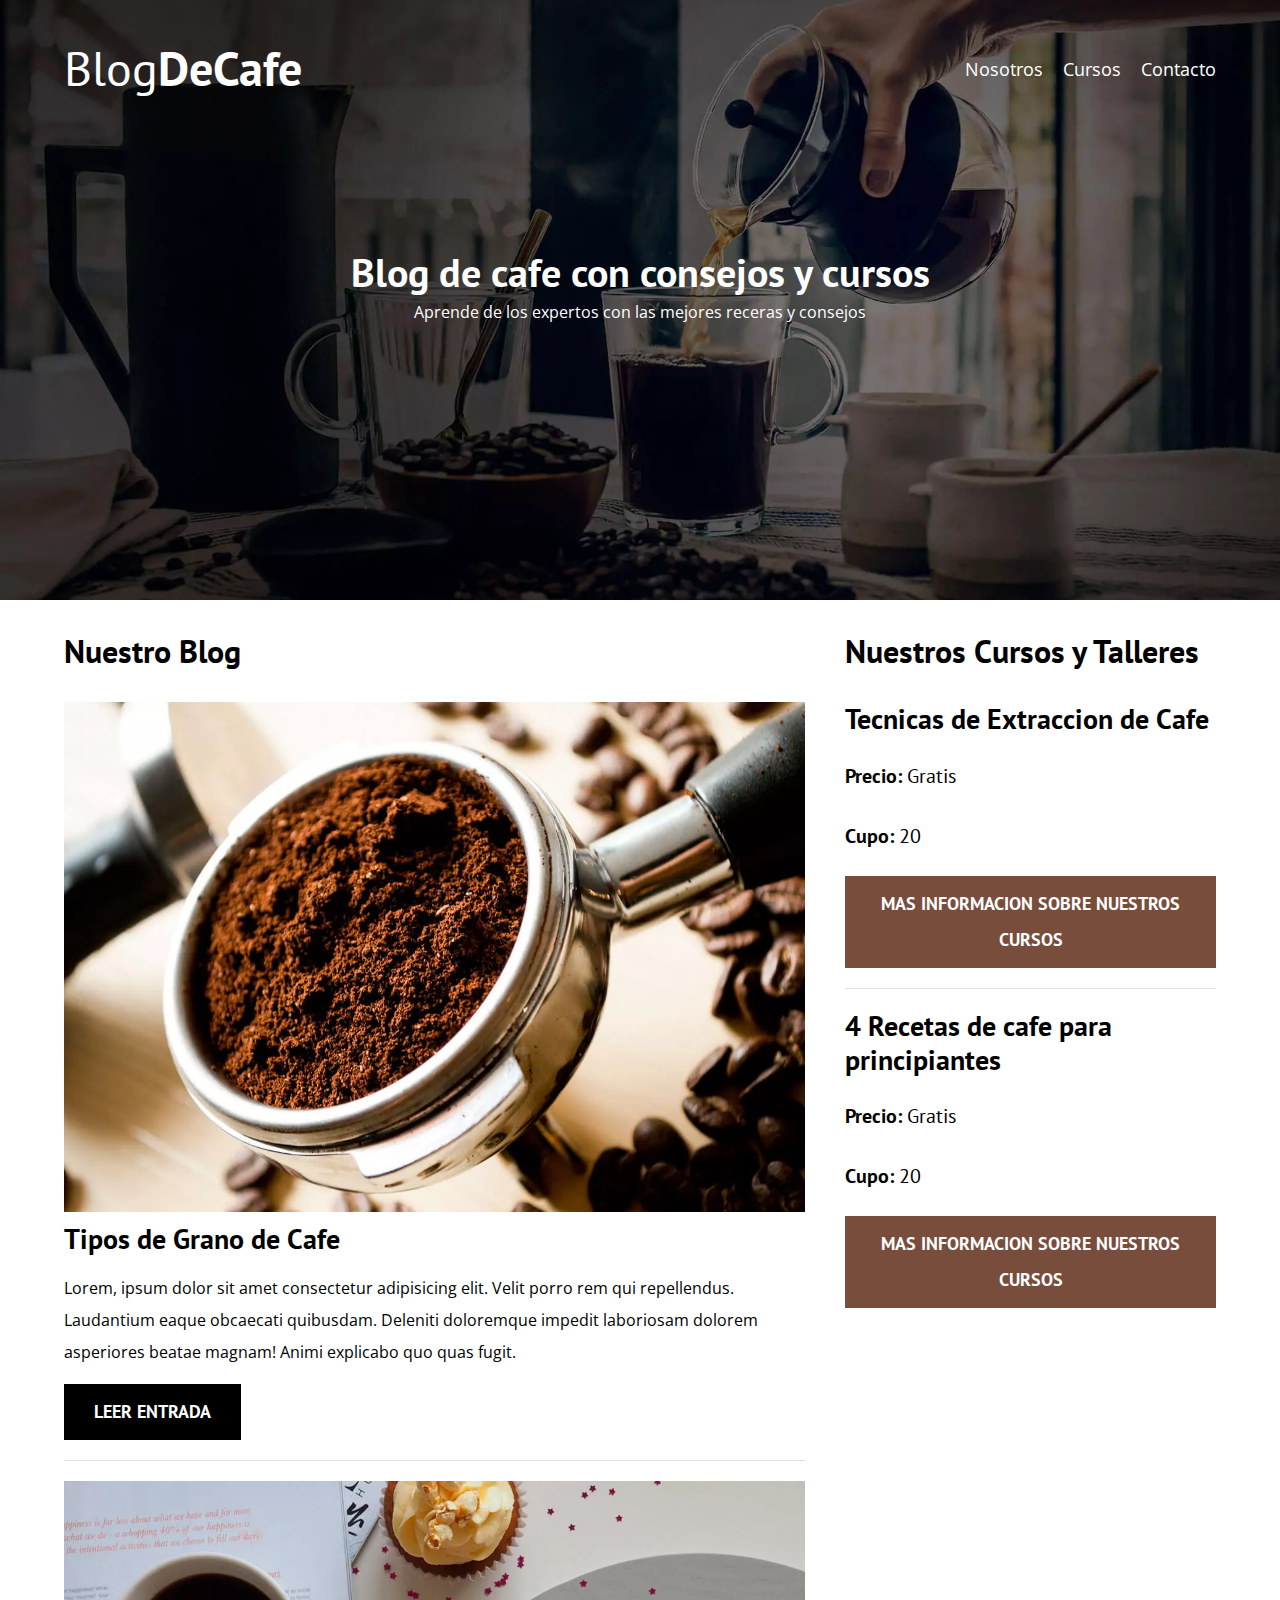
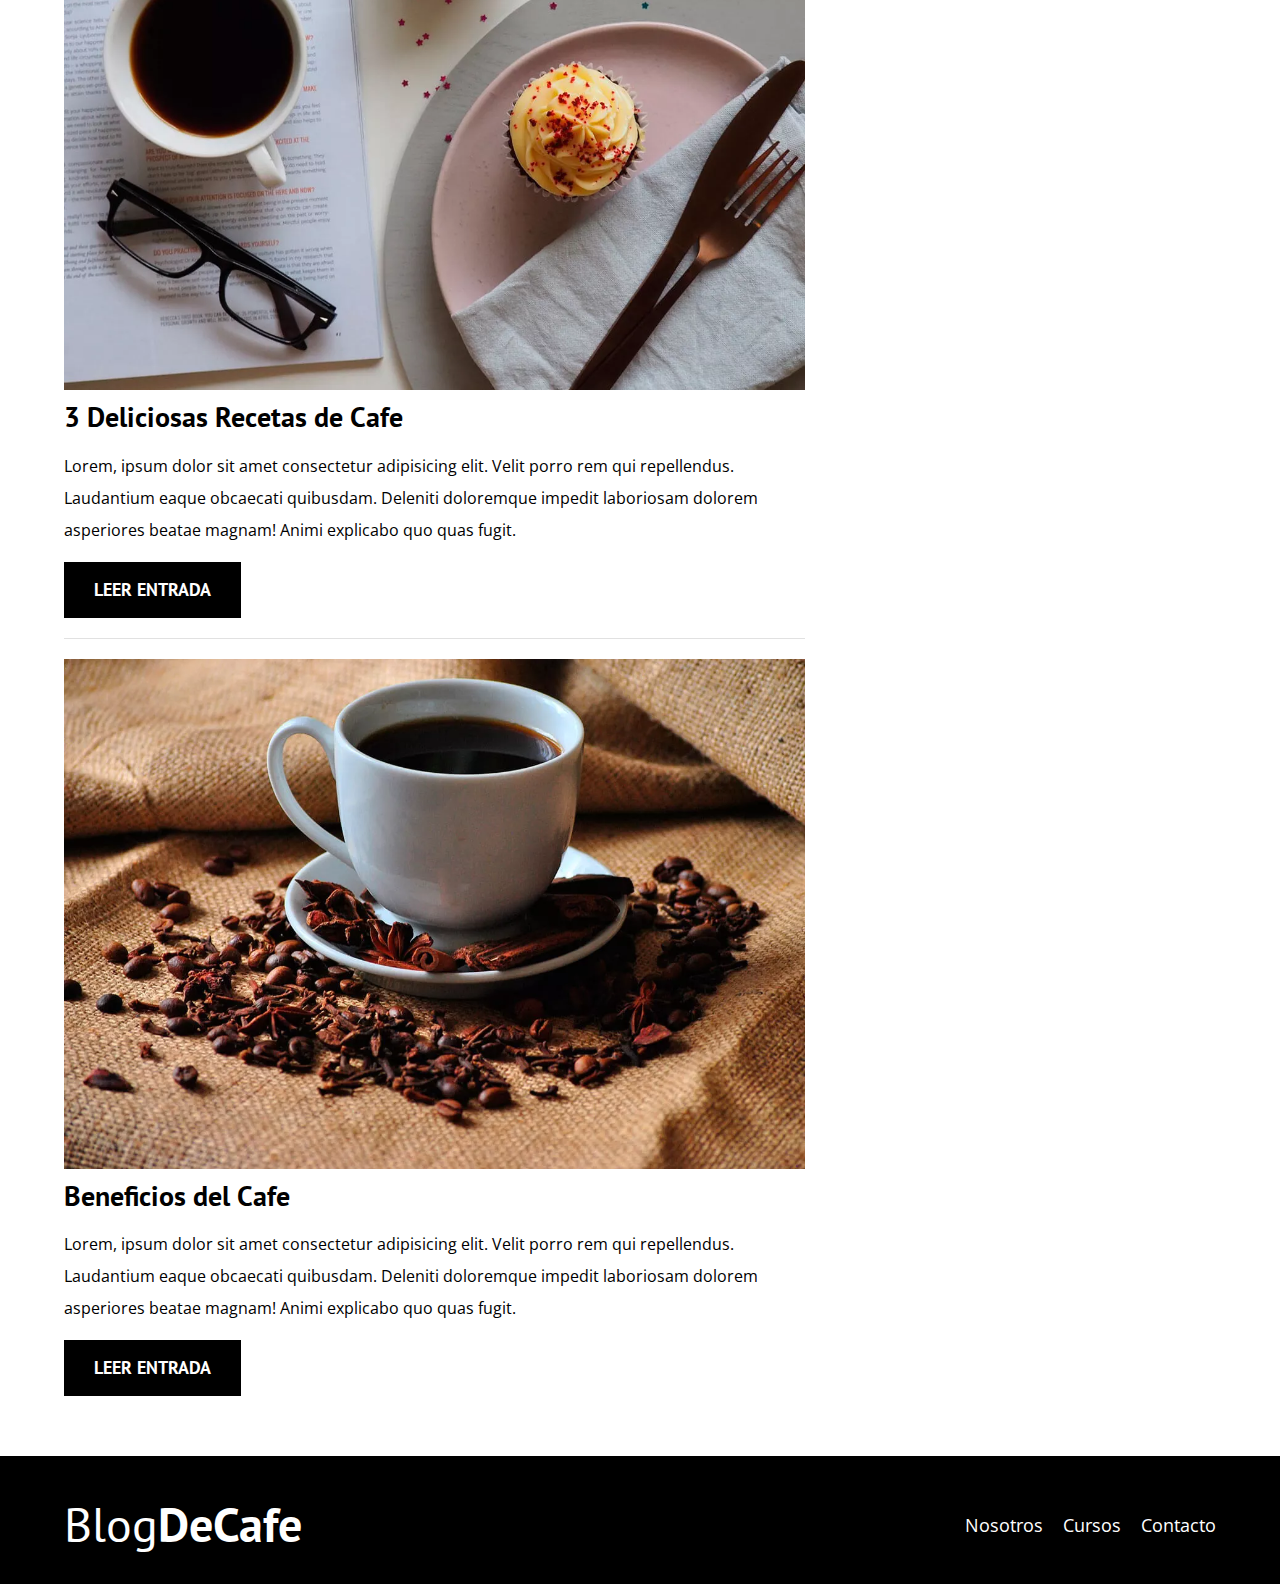
<file: blogdecafe/index.html>
<!DOCTYPE html>
<html lang="en">
<head>
    <meta charset="UTF-8">
    <meta name="viewport" content="width=device-width, initial-scale=1.0">
    <title>BlogDeCafe</title>
    <meta name="description" content="Pagina web de blog de cafe">

    <!-- Prefetch-->
    <link rel="prefetch" href="nosotros.html" as="document">

    <!-- Preload -->
    <link rel="preload" href="css/normalize.css" as="style">
    <link rel="stylesheet" href="css/normalize.css">

    <link rel="preload" href="https://fonts.googleapis.com/css2?family=Open+Sans&family=PT+Sans:wght@400;700&display=swap" crossorigin="crossorigin" as="font">
    <link href="https://fonts.googleapis.com/css2?family=Open+Sans&family=PT+Sans:wght@400;700&display=swap" rel="stylesheet">

    <link rel="preload" href="css/style.css" as="style">
    <link rel="stylesheet" href="css/style.css">
</head>
<body>

    <header class="header">

        <div class="contenedor">
            <div class="barra">
                <a class="logo" href="index.html">
                    <h1 class="logo__nombre no-margin centrar-texto">Blog<span class="logo__bold">DeCafe</span></h1>
                </a>

                <nav class="navegacion">
                    <a href="nosotros.html" class="navegacion__enlace">Nosotros</a>
                    <a href="cursos.html" class="navegacion__enlace">Cursos</a>
                    <a href="contacto.html" class="navegacion__enlace">Contacto</a>
                </nav>
            </div>
        </div>
        
        <div class="header__texto">
            <h2 class="no-margin">Blog de cafe con consejos y cursos</h2>
            <p class="no-margin">Aprende de los expertos con las mejores receras y consejos</p>
        </div>
    </header>

    <div class="contenedor contenido-principal">
        <main class="blog">
            <h3>Nuestro Blog</h3>

            <article class="entrada">
                <div class="entrada__imagen">
                    <picture>
                        <source loading="lazy" srcset="img/blog1.webp" type="image/webp">
                        <img loading="lazy" src="/img/blog1.jpg" alt="imagen blog">
                    </picture>
                </div>

                <div class="entrada__contenido">
                    <h4 class="no-margin">Tipos de Grano de Cafe</h4>
                    <p>Lorem, ipsum dolor sit amet consectetur adipisicing elit. Velit porro rem qui repellendus. Laudantium eaque obcaecati quibusdam. Deleniti doloremque impedit laboriosam dolorem asperiores beatae magnam! Animi explicabo quo quas fugit.</p>
                    <a href="entrada.html" class="boton boton--primario">Leer Entrada</a>
                </div>
            </article>

            <article class="entrada">
                <div class="entrada__imagen">
                    <picture>
                        <source loading="lazy" srcset="img/blog2.webp" type="image/webp">
                        <img loading="lazy" src="/img/blog2.jpg" alt="imagen blog" >
                    </picture>
                </div>

                <div class="entrada__contenido">
                    <h4 class="no-margin">3 Deliciosas Recetas de Cafe</h4>
                    <p>Lorem, ipsum dolor sit amet consectetur adipisicing elit. Velit porro rem qui repellendus. Laudantium eaque obcaecati quibusdam. Deleniti doloremque impedit laboriosam dolorem asperiores beatae magnam! Animi explicabo quo quas fugit.</p>
                    <a href="entrada.html" class="boton boton--primario">Leer Entrada</a>
                </div>
            </article>

            <article class="entrada">
                <div class="entrada__imagen">
                    <picture>
                        <source loading="lazy" srcset="img/blog3.webp" type="image/webp">
                        <img loading="lazy" src="/img/blog3.jpg" alt="imagen blog">
                    </picture>
                </div>

                <div class="entrada__contenido">
                    <h4 class="no-margin">Beneficios del Cafe</h4  >
                    <p>Lorem, ipsum dolor sit amet consectetur adipisicing elit. Velit porro rem qui repellendus. Laudantium eaque obcaecati quibusdam. Deleniti doloremque impedit laboriosam dolorem asperiores beatae magnam! Animi explicabo quo quas fugit.</p>
                    <a href="entrada.html" class="boton boton--primario">Leer Entrada</a>
                </div>
            </article>
        </main>
            <aside class="sidebar">
                <h3>Nuestros Cursos y Talleres</h3>

                 <ul class="cursos no-padding">
                        <li class="widget-curso">
                        <h4 class="no-margin">Tecnicas de Extraccion de Cafe</h4>
                        <p class="widget-curso__label">Precio:
                            <span class="widget-curso__info">Gratis</span>
                        </p>
                        <p class="widget-curso__label">Cupo:
                            <span class="widget-curso__info">20</span>
                        </p>
                        <a href="entrada.html" class="boton boton--secundario">Mas Informacion sobre nuestros cursos</a>
                        </li>

                        <li class="widget-curso">
                            <h4 class="no-margin">4 Recetas de cafe para principiantes</h4>
                            <p class="widget-curso__label">Precio:
                                <span class="widget-curso__info">Gratis</span>
                            </p>
                            <p class="widget-curso__label">Cupo:
                                <span class="widget-curso__info">20</span>
                            </p>
                            <a href="entrada.html" class="boton boton--secundario">Mas Informacion sobre nuestros cursos</a>
                        </li>
                </ul>
         </aside>
    </div>

    <footer class="footer">
        <div class="contenedor">
            <div class="barra">
                <a class="logo" href="index.html">
                    <h1 class="logo__nombre no-margin centrar-texto">Blog<span class="logo__bold">DeCafe</span></h1>
                </a>

                <nav class="navegacion">
                    <a href="nosotros.html" class="navegacion__enlace">Nosotros</a>
                    <a href="cursos.html" class="navegacion__enlace">Cursos</a>
                    <a href="contacto.html" class="navegacion__enlace">Contacto</a>
                </nav>
            </div>
        </div>

    </footer>
    
    <script src="js/modernizr.js"></script>
</body>
</html>
</file>
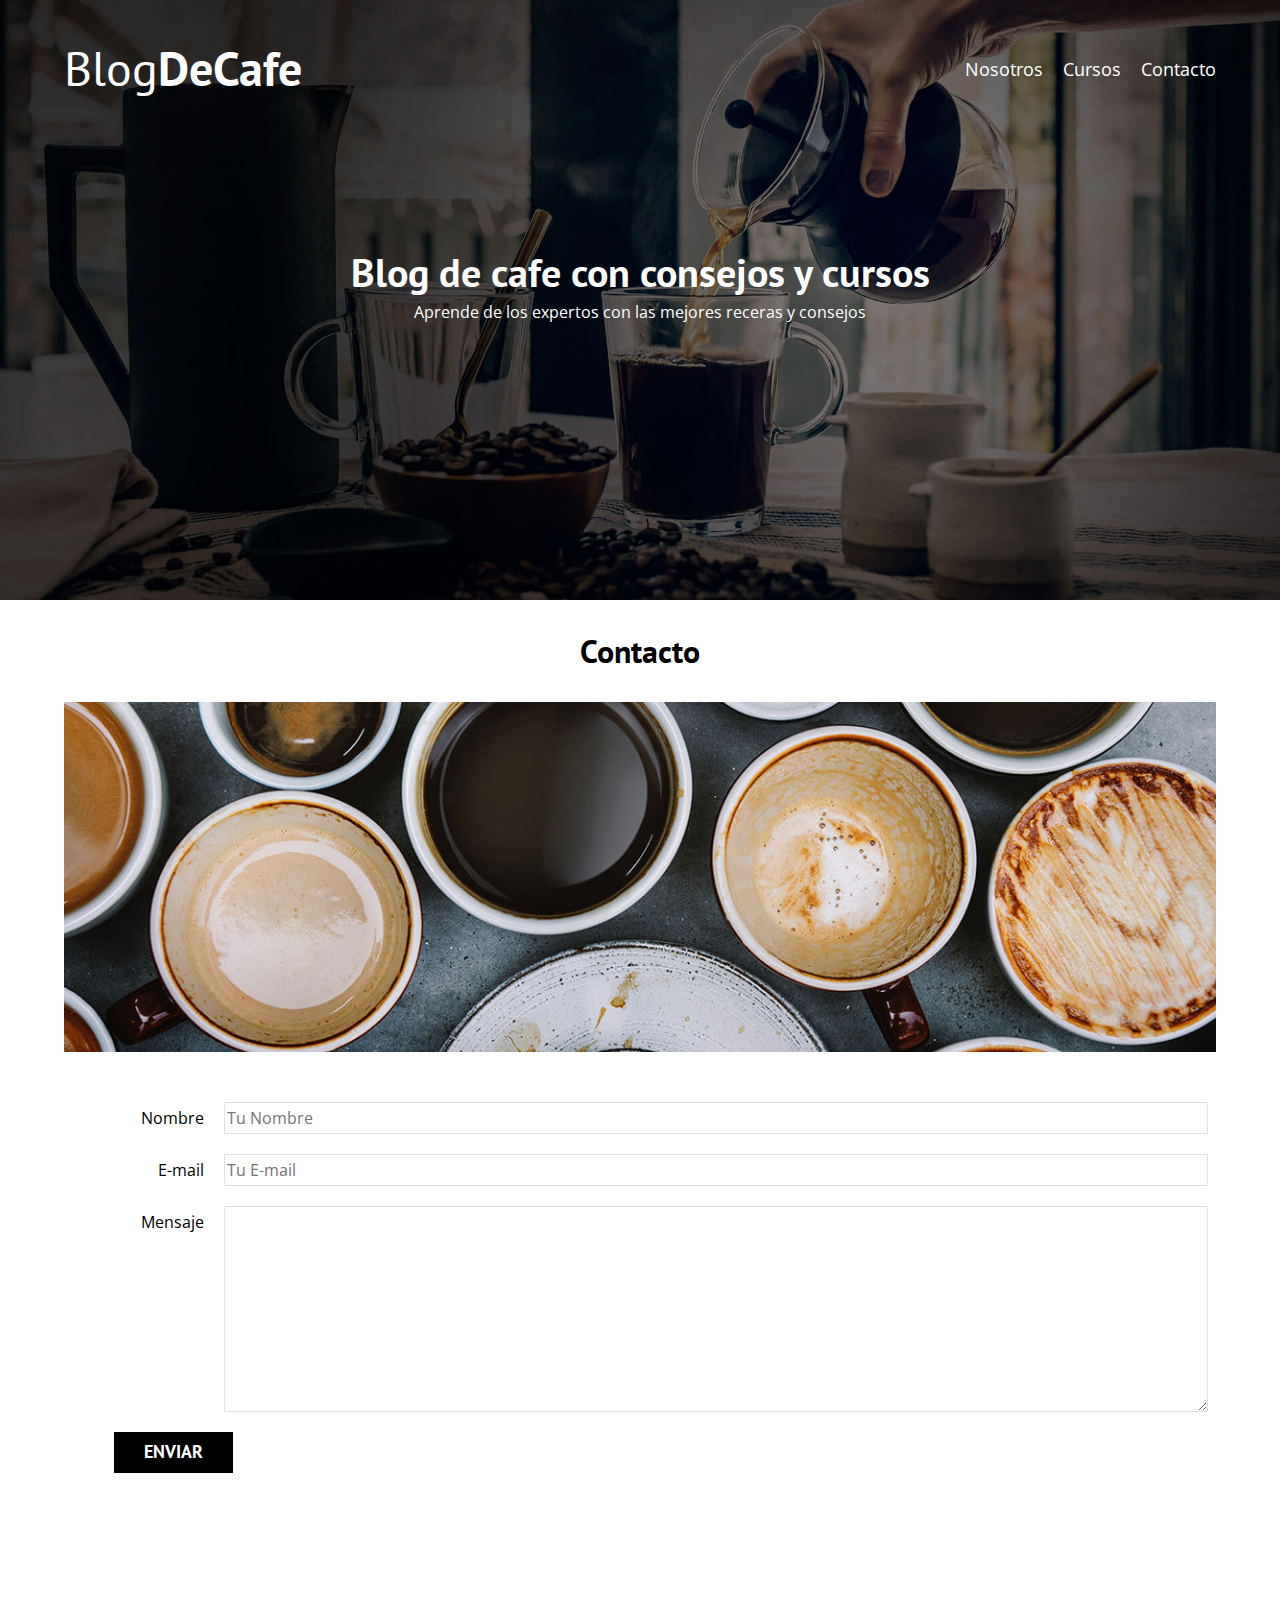
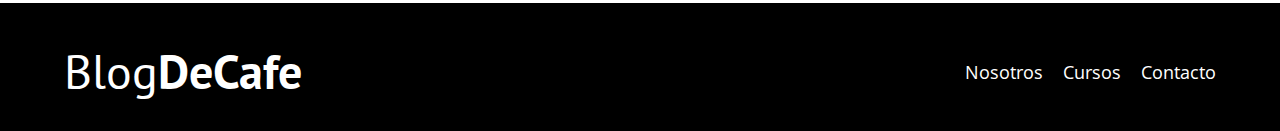
<file: blogdecafe/contacto.html>
<!DOCTYPE html>
<html lang="en">
<head>
    <meta charset="UTF-8">
    <meta name="viewport" content="width=device-width, initial-scale=1.0">
    <title>BlogDeCafe</title>
    <link rel="stylesheet" href="css/normalize.css">
    <link rel="preconnect" href="https://fonts.googleapis.com">
    <link rel="preconnect" href="https://fonts.gstatic.com" crossorigin>
    <link href="https://fonts.googleapis.com/css2?family=Open+Sans&family=PT+Sans:wght@400;700&display=swap" rel="stylesheet">
    <link rel="stylesheet" href="css/style.css">
</head>
<body>

    <header class="header">

        <div class="contenedor">
            <div class="barra">
                <a class="logo" href="index.html">
                    <h1 class="logo__nombre no-margin centrar-texto">Blog<span class="logo__bold">DeCafe</span></h1>
                </a>

                <nav class="navegacion">
                    <a href="nosotros.html" class="navegacion__enlace">Nosotros</a>
                    <a href="cursos.html" class="navegacion__enlace">Cursos</a>
                    <a href="contacto.html" class="navegacion__enlace">Contacto</a>
                </nav>
            </div>
        </div>
        
        <div class="header__texto">
            <h2 class="no-margin">Blog de cafe con consejos y cursos</h2>
            <p class="no-margin">Aprende de los expertos con las mejores receras y consejos</p>
        </div>
    </header>

    <main class="contenedor">
        <h3 class="centrar-texto">Contacto</h3>

        <div class="contacto-bg"></div>

        <form class="formulario">
            <div class="campo">
                <label class="campo__label" for="nombre">Nombre</label>
                <input class="campo__field
                " type="text" placeholder="Tu Nombre" id="nombre">
            </div>
            <div class="campo">
                <label class="campo__label" for="email">E-mail</label>
                <input class="campo__field" type="email" placeholder="Tu E-mail" id="email">
            </div>
            <div class="campo">
                <label class="campo__label" for="mensaje">Mensaje</label>
                <textarea class="campo__field campo__field--textarea" id="mensaje"></textarea>
            </div>
            
            <div class="campo">
                <input type="submit" value="Enviar" class="boton boton--primario">
            </div>
        </form>

    </main>

    <footer class="footer">
        <div class="contenedor">
            <div class="barra">
                <a class="logo" href="index.html">
                    <h1 class="logo__nombre no-margin centrar-texto">Blog<span class="logo__bold">DeCafe</span></h1>
                </a>

                <nav class="navegacion">
                    <a href="nosotros.html" class="navegacion__enlace">Nosotros</a>
                    <a href="cursos.html" class="navegacion__enlace">Cursos</a>
                    <a href="contacto.html" class="navegacion__enlace">Contacto</a>
                </nav>
            </div>
        </div>

    </footer>
    
</body>
</html>
</file>
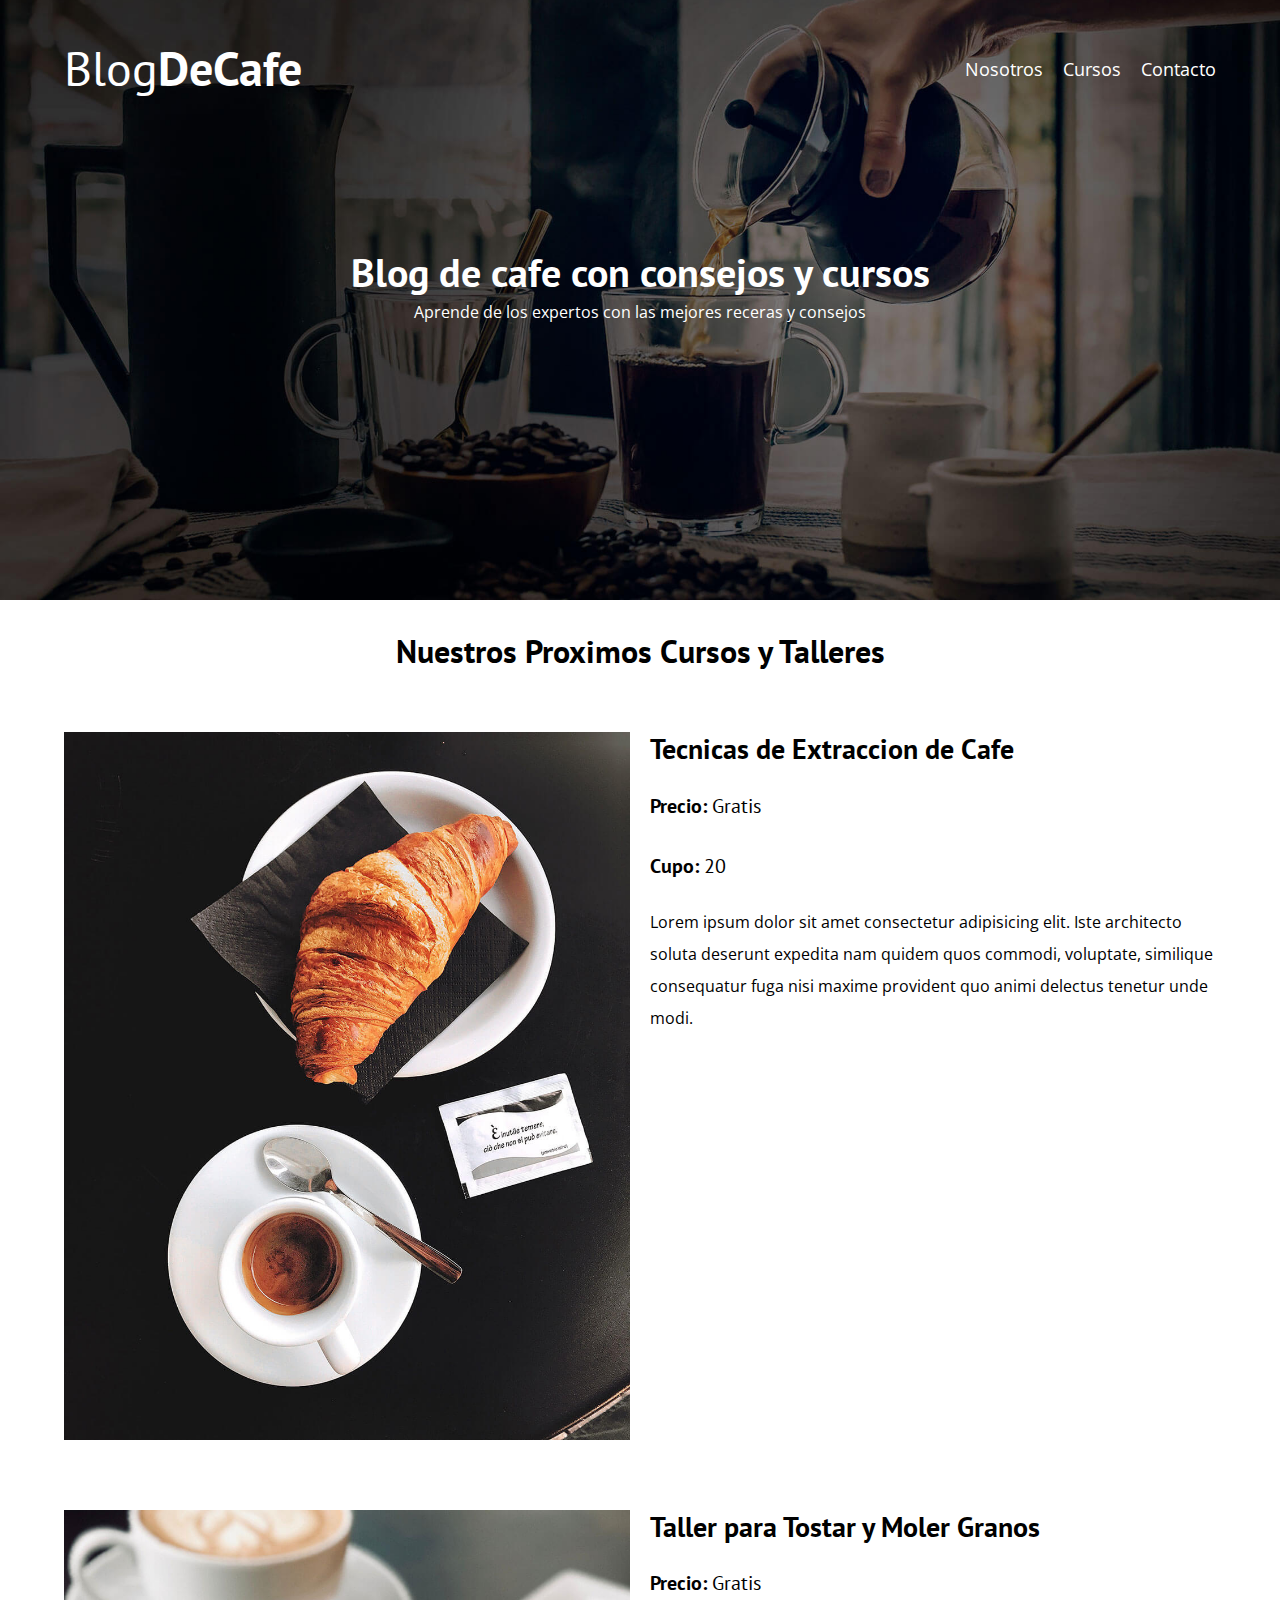
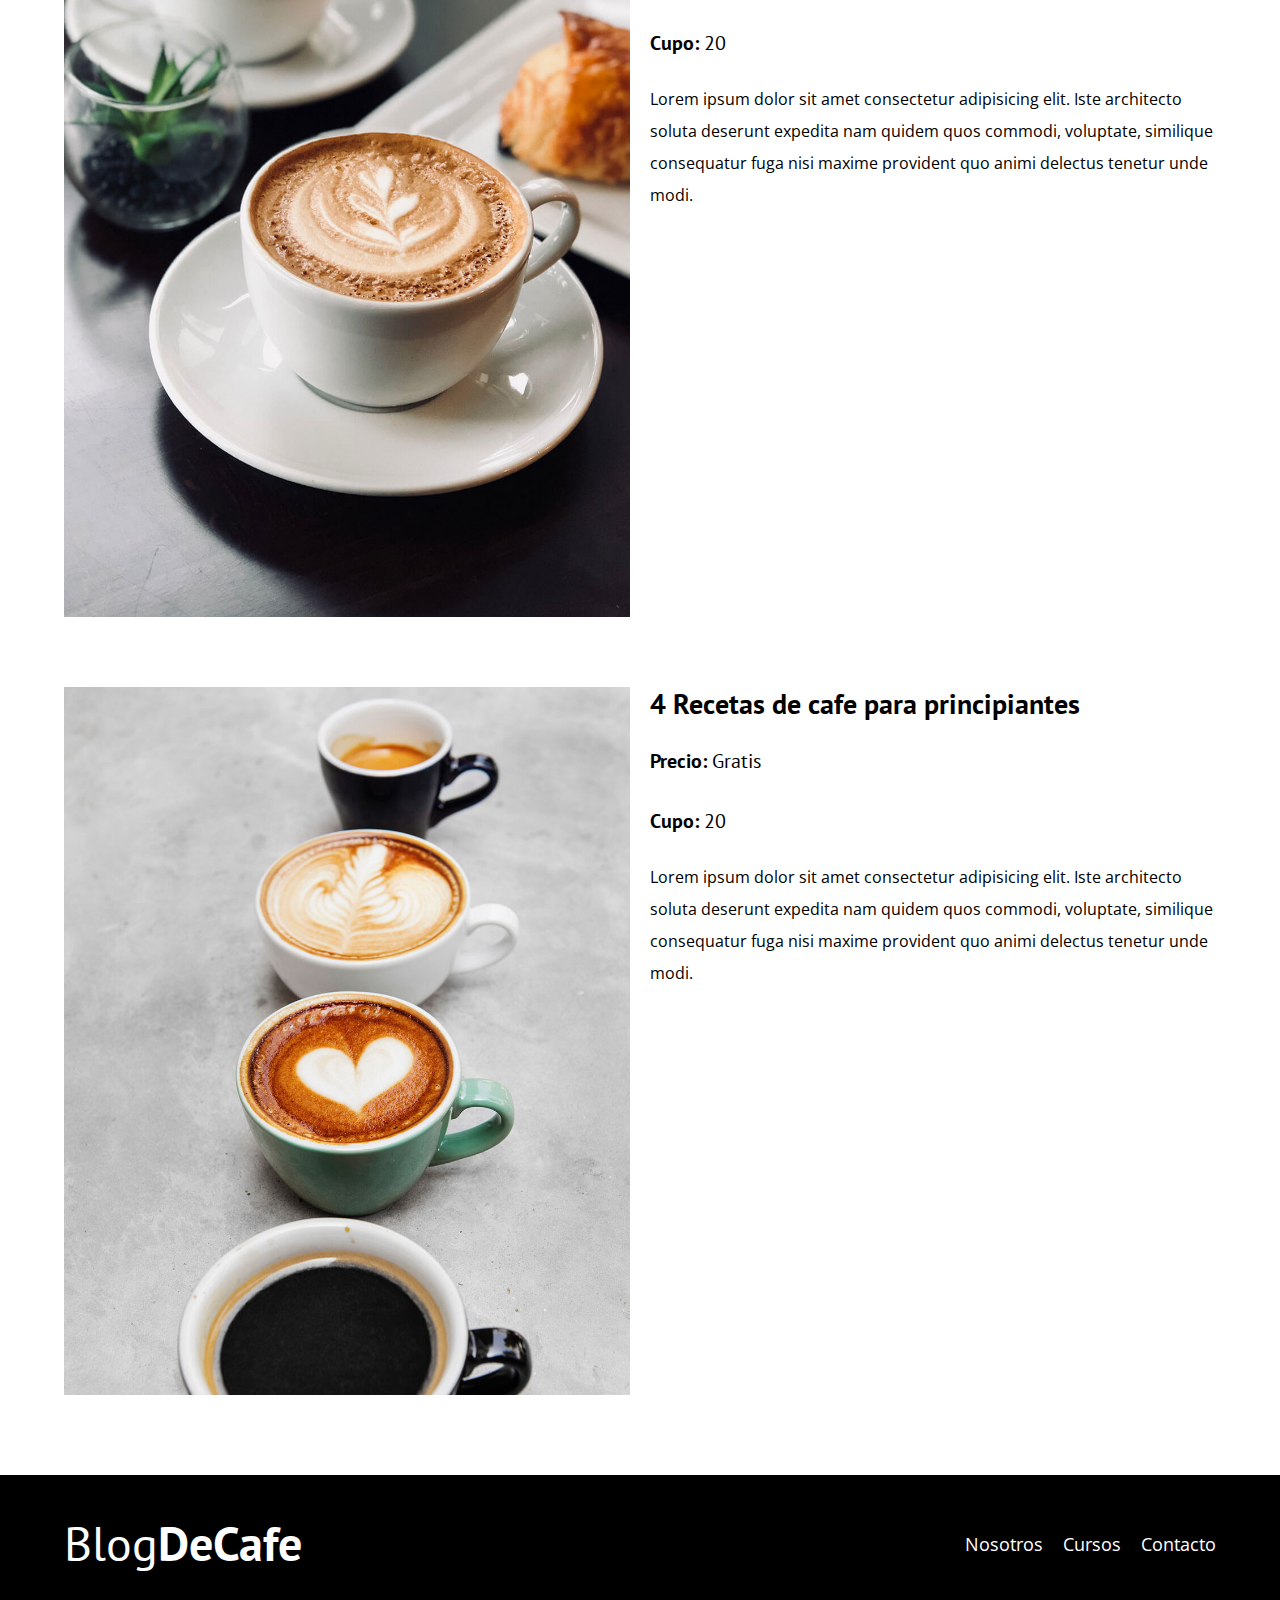
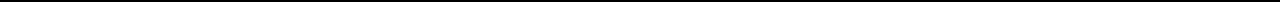
<file: blogdecafe/cursos.html>
<!DOCTYPE html>
<html lang="en">
<head>
    <meta charset="UTF-8">
    <meta name="viewport" content="width=device-width, initial-scale=1.0">
    <title>BlogDeCafe</title>
    <link rel="stylesheet" href="css/normalize.css">
    <link rel="preconnect" href="https://fonts.googleapis.com">
    <link rel="preconnect" href="https://fonts.gstatic.com" crossorigin>
    <link href="https://fonts.googleapis.com/css2?family=Open+Sans&family=PT+Sans:wght@400;700&display=swap" rel="stylesheet">
    <link rel="stylesheet" href="css/style.css">
</head>
<body>

    <header class="header">

        <div class="contenedor">
            <div class="barra">
                <a class="logo" href="index.html">
                    <h1 class="logo__nombre no-margin centrar-texto">Blog<span class="logo__bold">DeCafe</span></h1>
                </a>

                <nav class="navegacion">
                    <a href="nosotros.html" class="navegacion__enlace">Nosotros</a>
                    <a href="cursos.html" class="navegacion__enlace">Cursos</a>
                    <a href="contacto.html" class="navegacion__enlace">Contacto</a>
                </nav>
            </div>
        </div>
        
        <div class="header__texto">
            <h2 class="no-margin">Blog de cafe con consejos y cursos</h2>
            <p class="no-margin">Aprende de los expertos con las mejores receras y consejos</p>
        </div>
    </header>

    <main class="contenedor">
        <h3 class="centrar-texto">Nuestros Proximos Cursos y Talleres</h3>
        
        
        <div class="curso">
            <div class="curso__imagen">
                <img src="img/curso1.jpg" alt="imagen del curso">
            </div>

            <div class="curso__informacion">
                <h4 class="no-margin">Tecnicas de Extraccion de Cafe</h4>
            <p class="curso__label">Precio:
                <span class="curso__info">Gratis</span>
            </p>
            <p class="curso__label">Cupo:
                <span class="curso__info">20</span>
            </p>
            <p class="curso__descripcion">
                Lorem ipsum dolor sit amet consectetur adipisicing elit. Iste architecto soluta deserunt expedita nam quidem quos commodi, voluptate, similique consequatur fuga nisi maxime provident quo animi delectus tenetur unde modi.

            </p>
            </div><!--.curso-informacion-->
        </div> <!--.curso-->

        <div class="curso">
            <div class="curso__imagen">
                <img src="img/curso2.jpg" alt="imagen del curso">
            </div>

            <div class="curso__informacion">
                <h4 class="no-margin">Taller para Tostar y Moler Granos</h4>
            <p class="curso__label">Precio:
                <span class="curso__info">Gratis</span>
            </p>
            <p class="curso__label">Cupo:
                <span class="curso__info">20</span>
            </p>
            <p class="curso__descripcion">
                Lorem ipsum dolor sit amet consectetur adipisicing elit. Iste architecto soluta deserunt expedita nam quidem quos commodi, voluptate, similique consequatur fuga nisi maxime provident quo animi delectus tenetur unde modi.

            </p>
            </div><!--.curso-informacion-->
        </div> <!--.curso-->

        <div class="curso">
            <div class="curso__imagen">
                <img src="img/curso3.jpg" alt="imagen del curso">
            </div>

            <div class="curso__informacion">
                <h4 class="no-margin">4 Recetas de cafe para principiantes</h4>
            <p class="curso__label">Precio:
                <span class="curso__info">Gratis</span>
            </p>
            <p class="curso__label">Cupo:
                <span class="curso__info">20</span>
            </p>
            <p class="curso__descripcion">
                Lorem ipsum dolor sit amet consectetur adipisicing elit. Iste architecto soluta deserunt expedita nam quidem quos commodi, voluptate, similique consequatur fuga nisi maxime provident quo animi delectus tenetur unde modi.

            </p>
            </div><!--.curso-informacion-->
        </div> <!--.curso-->
    
    </main>

    <footer class="footer">
        <div class="contenedor">
            <div class="barra">
                <a class="logo" href="index.html">
                    <h1 class="logo__nombre no-margin centrar-texto">Blog<span class="logo__bold">DeCafe</span></h1>
                </a>

                <nav class="navegacion">
                    <a href="nosotros.html" class="navegacion__enlace">Nosotros</a>
                    <a href="cursos.html" class="navegacion__enlace">Cursos</a>
                    <a href="contacto.html" class="navegacion__enlace">Contacto</a>
                </nav>
            </div>
        </div>

    </footer>
    
</body>
</html>
</file>
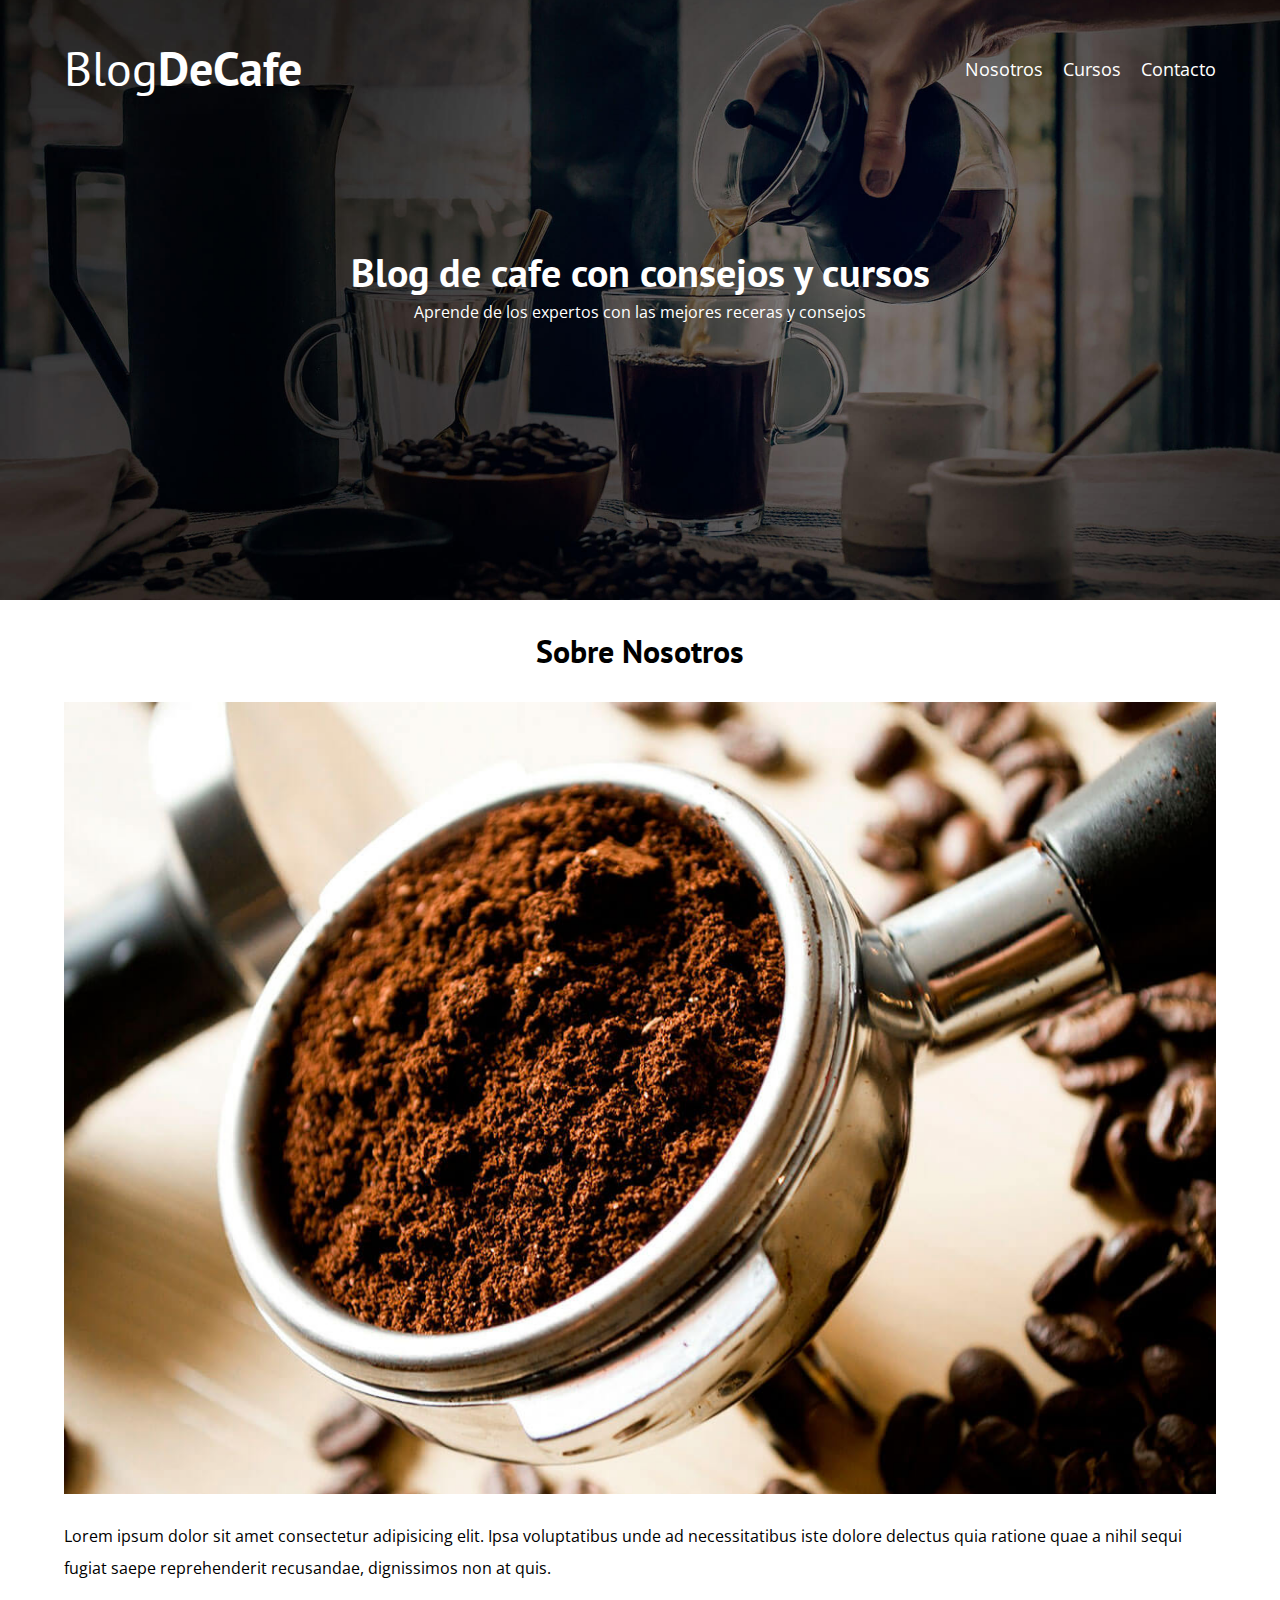
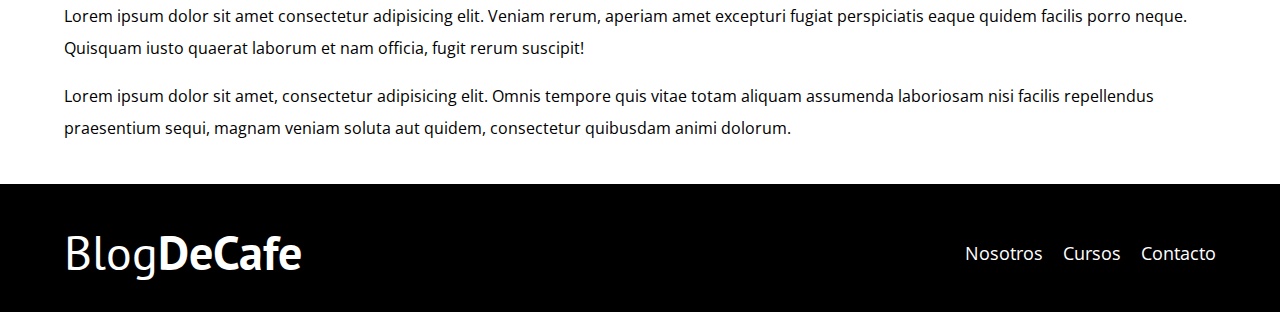
<file: blogdecafe/entrada.html>
<!DOCTYPE html>
<html lang="en">
<head>
    <meta charset="UTF-8">
    <meta name="viewport" content="width=device-width, initial-scale=1.0">
    <title>BlogDeCafe</title>
    <link rel="stylesheet" href="css/normalize.css">
    <link rel="preconnect" href="https://fonts.googleapis.com">
    <link rel="preconnect" href="https://fonts.gstatic.com" crossorigin>
    <link href="https://fonts.googleapis.com/css2?family=Open+Sans&family=PT+Sans:wght@400;700&display=swap" rel="stylesheet">
    <link rel="stylesheet" href="css/style.css">
</head>
<body>

    <header class="header">

        <div class="contenedor">
            <div class="barra">
                <a class="logo" href="index.html">
                    <h1 class="logo__nombre no-margin centrar-texto">Blog<span class="logo__bold">DeCafe</span></h1>
                </a>

                <nav class="navegacion">
                    <a href="nosotros.html" class="navegacion__enlace">Nosotros</a>
                    <a href="cursos.html" class="navegacion__enlace">Cursos</a>
                    <a href="contacto.html" class="navegacion__enlace">Contacto</a>
                </nav>
            </div>
        </div>
        
        <div class="header__texto">
            <h2 class="no-margin">Blog de cafe con consejos y cursos</h2>
            <p class="no-margin">Aprende de los expertos con las mejores receras y consejos</p>
        </div>
    </header>

    <main class="contenedor">
        <h3 class="centrar-texto">Sobre Nosotros</h3>

       <img src="img/blog1.jpg" alt="imagen del blog">
       <p>Lorem ipsum dolor sit amet consectetur adipisicing elit. Ipsa voluptatibus unde ad necessitatibus iste dolore delectus quia ratione quae a nihil sequi fugiat saepe reprehenderit recusandae, dignissimos non at quis.</p>

       <p>Lorem ipsum dolor sit amet consectetur adipisicing elit. Veniam rerum, aperiam amet excepturi fugiat perspiciatis eaque quidem facilis porro neque. Quisquam iusto quaerat laborum et nam officia, fugit rerum suscipit!</p>

       <p>Lorem ipsum dolor sit amet, consectetur adipisicing elit. Omnis tempore quis vitae totam aliquam assumenda laboriosam nisi facilis repellendus praesentium sequi, magnam veniam soluta aut quidem, consectetur quibusdam animi dolorum.</p>

    </main>

    <footer class="footer">
        <div class="contenedor">
            <div class="barra">
                <a class="logo" href="index.html">
                    <h1 class="logo__nombre no-margin centrar-texto">Blog<span class="logo__bold">DeCafe</span></h1>
                </a>

                <nav class="navegacion">
                    <a href="nosotros.html" class="navegacion__enlace">Nosotros</a>
                    <a href="cursos.html" class="navegacion__enlace">Cursos</a>
                    <a href="contacto.html" class="navegacion__enlace">Contacto</a>
                </nav>
            </div>
        </div>

    </footer>
    
</body>
</html>
</file>
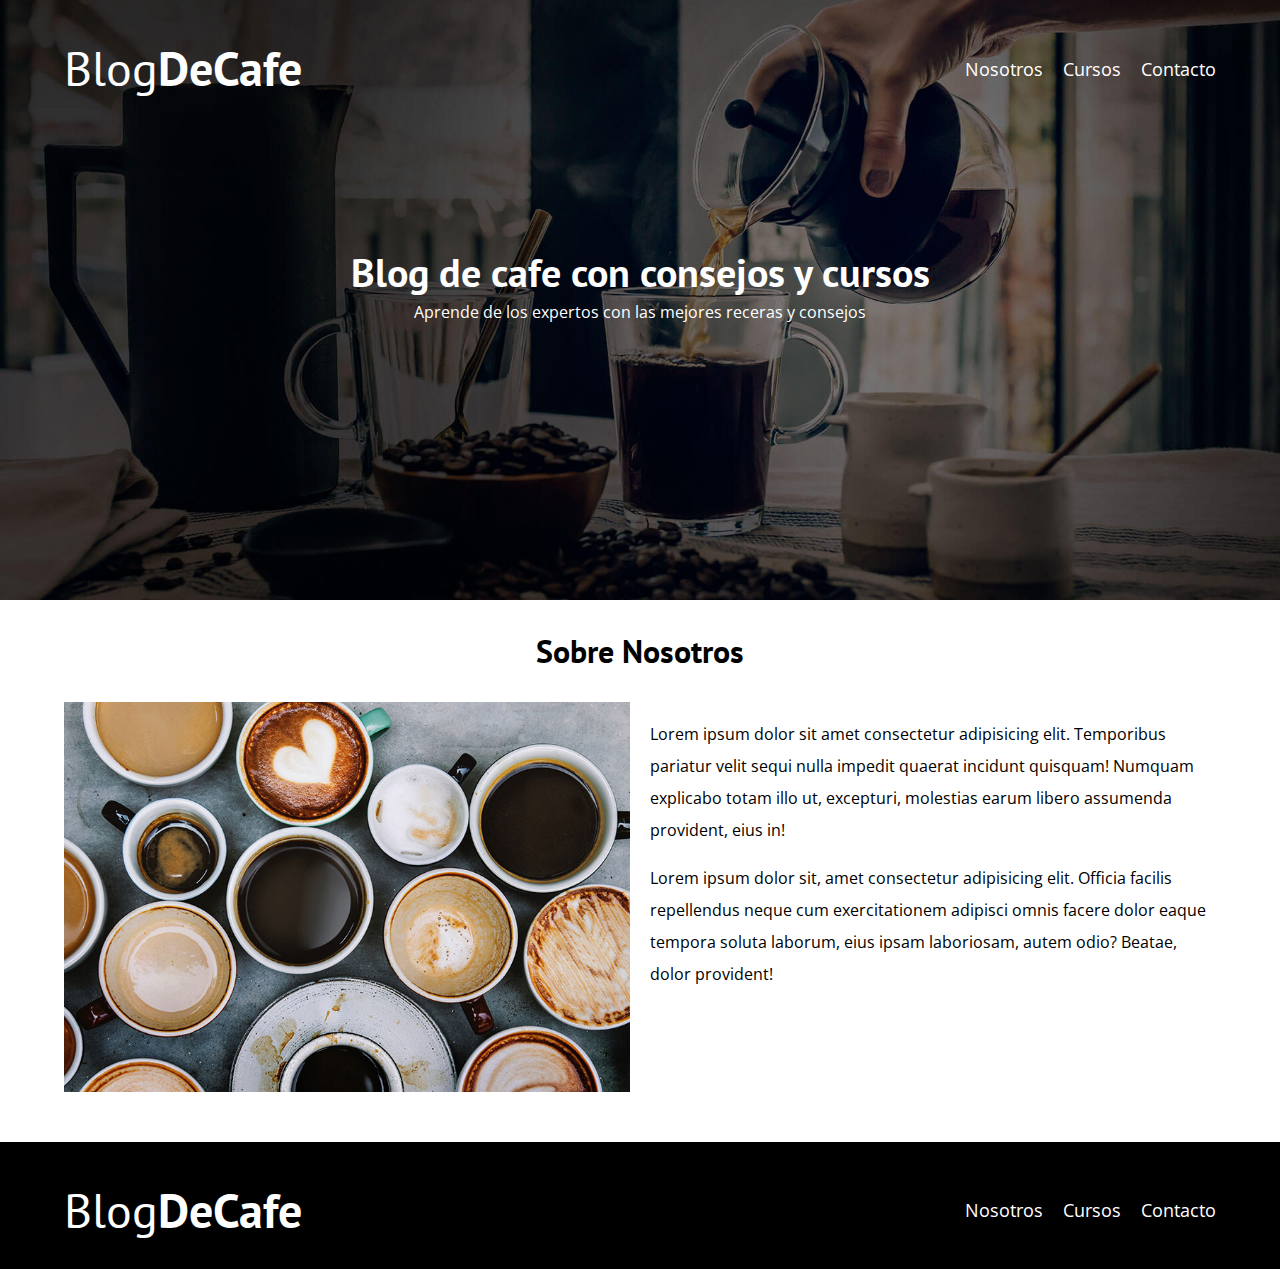
<file: blogdecafe/nosotros.html>
<!DOCTYPE html>
<html lang="en">
<head>
    <meta charset="UTF-8">
    <meta name="viewport" content="width=device-width, initial-scale=1.0">
    <title>BlogDeCafe</title>
    <link rel="stylesheet" href="css/normalize.css">
    <link rel="preconnect" href="https://fonts.googleapis.com">
    <link rel="preconnect" href="https://fonts.gstatic.com" crossorigin>
    <link href="https://fonts.googleapis.com/css2?family=Open+Sans&family=PT+Sans:wght@400;700&display=swap" rel="stylesheet">
    <link rel="stylesheet" href="css/style.css">
</head>
<body>

    <header class="header">

        <div class="contenedor">
            <div class="barra">
                <a class="logo" href="index.html">
                    <h1 class="logo__nombre no-margin centrar-texto">Blog<span class="logo__bold">DeCafe</span></h1>
                </a>

                <nav class="navegacion">
                    <a href="nosotros.html" class="navegacion__enlace">Nosotros</a>
                    <a href="cursos.html" class="navegacion__enlace">Cursos</a>
                    <a href="contacto.html" class="navegacion__enlace">Contacto</a>
                </nav>
            </div>
        </div>
        
        <div class="header__texto">
            <h2 class="no-margin">Blog de cafe con consejos y cursos</h2>
            <p class="no-margin">Aprende de los expertos con las mejores receras y consejos</p>
        </div>
    </header>

    <main class="contenedor">
        <h3 class="centrar-texto">Sobre Nosotros</h3>

        <div class="sobre-nosotros">
            <div class="sobre-nosotros__imagen">
                <img src="img/nosotros.jpg" alt="imagen nosotros">
            </div>
            <div class="sobre-nosotros__texto">
                <p>Lorem ipsum dolor sit amet consectetur adipisicing elit. Temporibus pariatur velit sequi nulla impedit quaerat incidunt quisquam! Numquam explicabo totam illo ut, excepturi, molestias earum libero assumenda provident, eius in!</p>
                
                <p>Lorem ipsum dolor sit, amet consectetur adipisicing elit. Officia facilis repellendus neque cum exercitationem adipisci omnis facere dolor eaque tempora soluta laborum, eius ipsam laboriosam, autem odio? Beatae, dolor provident!
                </p>
            </div>
        </div>
    </main>

    <footer class="footer">
        <div class="contenedor">
            <div class="barra">
                <a class="logo" href="index.html">
                    <h1 class="logo__nombre no-margin centrar-texto">Blog<span class="logo__bold">DeCafe</span></h1>
                </a>

                <nav class="navegacion">
                    <a href="nosotros.html" class="navegacion__enlace">Nosotros</a>
                    <a href="cursos.html" class="navegacion__enlace">Cursos</a>
                    <a href="contacto.html" class="navegacion__enlace">Contacto</a>
                </nav>
            </div>
        </div>

    </footer>
    
</body>
</html>
</file>
<file: blogdecafe/css/style.css>
:root {
    --fuenteHeading: 'PT Sans', sans-serif;
    --fuenteParrafos: 'Open Sans', sans-serif;

    --primario: #784d3c;
    --gris: #e1e1e1;
    --blanco: #ffffff;
    --negro: #000000;    
}

html{
    box-sizing: border-box;
    font-size: 62.5%; /* 1rem = 10px*/
}
*,*:before, *after{
    box-sizing: inherit;
}
body{
    font-family: var(--fuenteParrafos);
    font-size: 1.6rem;
    line-height: 2;
}
/**Globales**/
.contenedor {
    max-width: 120rem;
    width: 90%;
    width: min(90%, 120rem);
    margin: 0 auto;
}
a{
    text-decoration: none;
}
h1, h2, h3, h4 {
    font-family: var(--fuenteHeading);
    line-height: 1.2;
}
h1 {
    font-size: 4.8rem;
}
h2 {
    font-size: 4rem;
}
h3 {
    font-size: 3.2rem;
}
h4 {
    font-size: 2.8rem;
}
img {
    max-width: 100%;
}
/**Utilidades**/
.no-margin {
    margin: 0;
}
.no-padding {
    padding: 0;
}
.centrar-texto{
    text-align: center;
}

/** Header **/
.webp .header {
    background-image: url(../img/banner.webp);
}
.no-webp .header{
    background-image: url(../img/banner.jpg);
}

.header {
    background-image: url(../img/banner.jpg);
    height: 60rem;
    background-size: cover;
    background-repeat: no-repeat;
    background-position: center center;
}
.header__texto {
    text-align: center;
    color: var(--blanco);
    margin-top: 5rem;
}
@media (min-width: 768px) {
    .header__texto {
        margin-top: 15rem;
    }
}

.barra {
    padding-top: 4rem;
}

@media (min-width: 768px) {
    .barra {
        display: flex;
        justify-content: space-between;
        align-items: center;
    }
}
.logo {
    color: var(--blanco);
    
}
.logo__nombre {
    font-weight: 400;
}
.logo__bold {
    font-weight: 700;
}

.navegacion__enlace {
    display: block;
    text-align: center;
    font-size: 1.8rem;
    color: var(--blanco);
}
@media (min-width: 768px) {
    .navegacion {
        display: flex;
        gap: 2rem;
    }
    
}

@media (min-width: 768px) {
    .contenido-principal {
        display: grid;
        grid-template-columns: 2fr 1fr;
        column-gap: 4rem;
    }
}

.entrada {
    border-bottom: 1px solid var(--gris);
    margin-bottom: 2rem;
}

.entrada:last-of-type {
    border: none;
    margin-bottom: 0;
}
.boton {
    display: block;
    font-family: var(--fuenteHeading);
    color: var(--blanco);
    text-align: center;
    padding: 1rem 3rem;
    font-size: 1.8rem;
    text-transform: uppercase;
    font-weight: 700;
    margin-bottom: 2rem;
    border: none;
}
@media (min-width: 768px) {
    .boton {
        display: inline-block;
    }
    
}
.boton:hover {
    cursor: pointer;
}
.boton--primario {
    background-color: var(--negro);

}
.boton--secundario {
    background-color: var(--primario);

}

.cursos {
    list-style: none;
}

.widget-curso {
    border-bottom: 1px solid var(--gris);
    margin-bottom: 2rem;
}
.widget-curso:last-of-type {
    border: none;
    margin-bottom: 0;
}

.widget-curso__label,
.curso__label {
    font-family: var(--fuenteHeading);
    font-weight: bold;    
}

.widget-curso__info,
.curso__info {
    font-weight: normal;
}
.widget-curso__label,
.widget-curso__info,
.curso__label,
.curso__info {
    font-size: 2rem;
}

.footer {
    background-color: var(--negro);
    padding-bottom: 3rem;
    margin-top: 4rem;
}

/** Sobre Nosotros **/

@media (min-width: 768px) {
    .sobre-nosotros {
    display: grid;
    grid-template-columns: repeat(2, 1fr);
    column-gap: 2rem;       
    }
}

/** Cursos **/

.curso {
    padding: 3rem 0;
    border-color: 1px solid var(--gris);
}
@media (min-width: 768px) {
    .curso {
        display: grid;
        grid-template-columns: 2fr 2fr;
        column-gap: 2rem;
    }
}

.curso:last-of-type {
    border: none;
}

.contacto-bg {
    background-image: url(../img/contacto.jpg);
    height: 40rem;
    background-size: cover;
    background-repeat: no-repeat;
}

/** Contacto **/

.formulario {
    background-color: var(--blanco);
    margin: -5rem auto 0 auto;
    width: 95%;
    padding: 5rem;
}
.campo {
    display: flex;
    margin-bottom: 2rem;
    gap: 2rem;
}
.campo__label {
    flex: 0 0 9rem;
    text-align: right;
}
.campo__field {
    flex: 1;
    border: 1px solid var(--gris);
}
.campo__field--textarea {
    height: 20rem;
}
</file>
